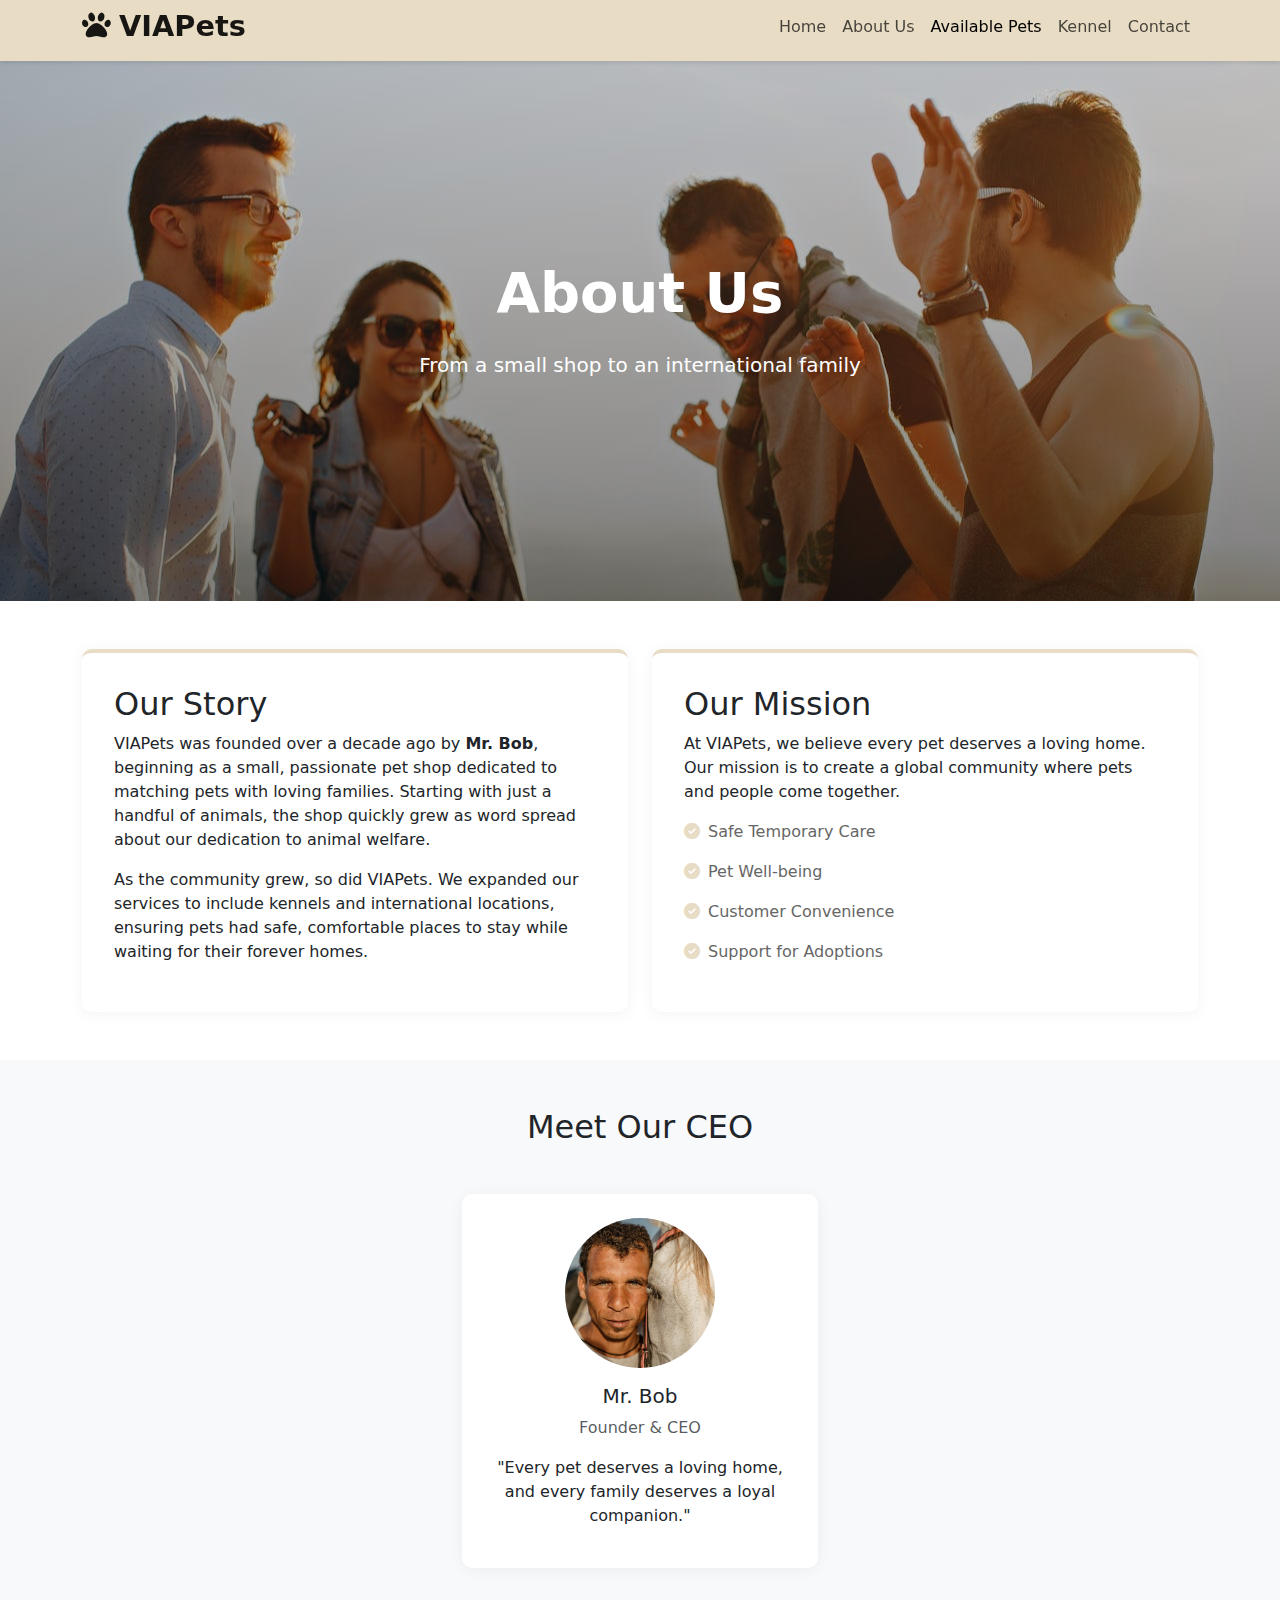
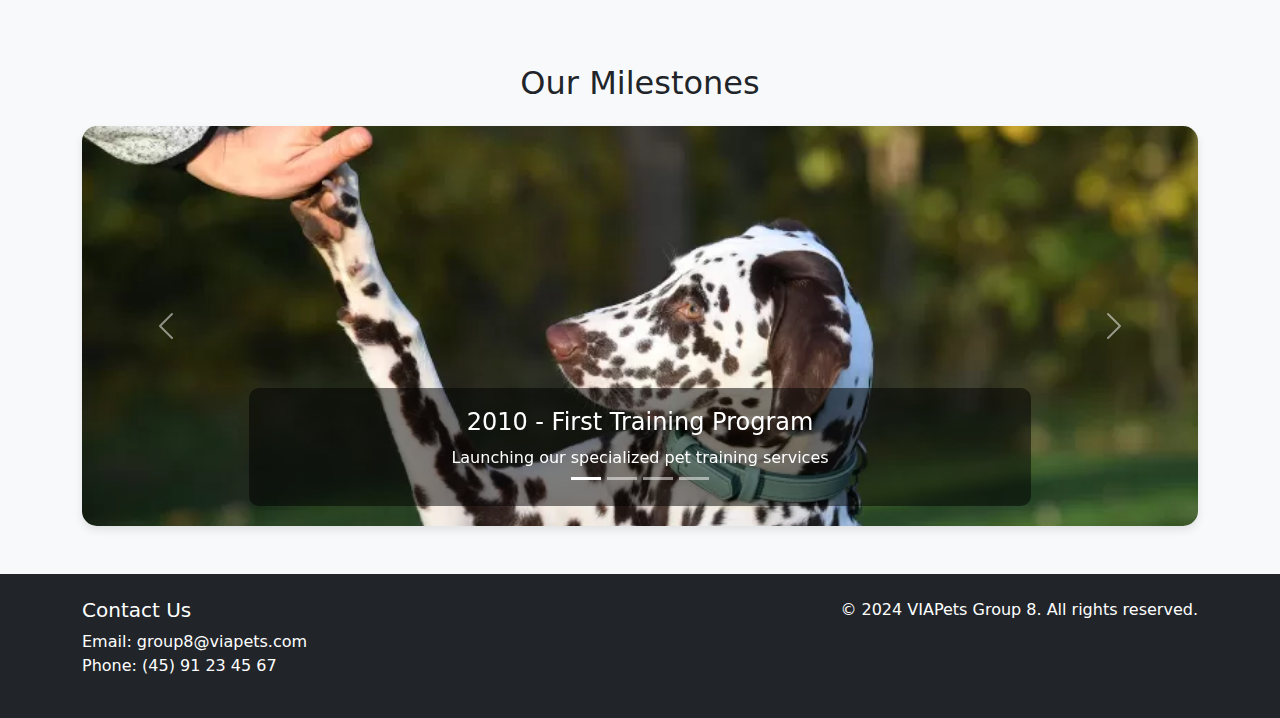
<file: pages/about_via_pets.html>
<!DOCTYPE html>
<html lang="en">
  <head>
    <meta charset="UTF-8" />
    <meta name="viewport" content="width=device-width, initial-scale=1.0" />
    <title>VIAPets - Our Story</title>
    <link
      href="https://cdn.jsdelivr.net/npm/bootstrap@5.3.3/dist/css/bootstrap.min.css"
      rel="stylesheet"
    />
    <link href="/styles/style.css" rel="stylesheet" />
    <link href="/styles/about_via_pets_styles.css" rel="stylesheet" />
    <link
      rel="stylesheet"
      href="https://cdnjs.cloudflare.com/ajax/libs/font-awesome/6.0.0/css/all.min.css"
    />
  </head>

  <body>
    <!-- Navigation Bar -->
    <nav class="navbar navbar-expand-lg navbar-dark custom-bg sticky-top">
      <div class="container">
        <a class="navbar-brand" href="/pages/index.html">
          <i class="fas fa-paw me-2"></i>VIAPets
        </a>
        <button
          class="navbar-toggler"
          type="button"
          data-bs-toggle="collapse"
          data-bs-target="#navbarNav"
        >
          <span class="navbar-toggler-icon"></span>
        </button>
        <div class="collapse navbar-collapse" id="navbarNav">
          <ul class="navbar-nav ms-auto">
            <li class="nav-item">
              <a class="nav-link" href="/pages/index.html">Home</a>
            </li>
            <li class="nav-item">
              <a class="nav-link" href="/pages/about_via_pets.html">About Us</a>
            </li>
            <li class="nav-item">
              <a class="nav-link active" href="/pages/pets.html"
                >Available Pets</a
              >
            </li>
            <li class="nav-item">
              <a class="nav-link" href="/pages/kennel.html">Kennel</a>
            </li>
            <li class="nav-item">
              <a class="nav-link" href="/pages/contact.html">Contact</a>
            </li>
          </ul>
        </div>
      </div>
    </nav>
    <!-- Hero Section -->
    <header class="about-hero-section text-white text-center">
      <div class="container">
        <h1 class="display-4 mb-4 fw-bold">About Us</h1>
        <p class="lead mb-4">From a small shop to an international family</p>
      </div>
    </header>

    <!-- Main Content -->
    <div class="container my-5">
      <div class="row g-4">
        <div class="col-lg-6">
          <div class="content-card">
            <h2>Our Story</h2>
            <p>
              VIAPets was founded over a decade ago by <strong>Mr. Bob</strong>,
              beginning as a small, passionate pet shop dedicated to matching
              pets with loving families. Starting with just a handful of
              animals, the shop quickly grew as word spread about our dedication
              to animal welfare.
            </p>
            <p>
              As the community grew, so did VIAPets. We expanded our services to
              include kennels and international locations, ensuring pets had
              safe, comfortable places to stay while waiting for their forever
              homes.
            </p>
          </div>
        </div>
        <div class="col-lg-6">
          <div class="content-card">
            <h2>Our Mission</h2>
            <p>
              At VIAPets, we believe every pet deserves a loving home. Our
              mission is to create a global community where pets and people come
              together.
            </p>
            <ul class="vision-list">
              <li>
                <i class="fas fa-check-circle me-2"></i>Safe Temporary Care
              </li>
              <li><i class="fas fa-check-circle me-2"></i>Pet Well-being</li>
              <li>
                <i class="fas fa-check-circle me-2"></i>Customer Convenience
              </li>
              <li>
                <i class="fas fa-check-circle me-2"></i>Support for Adoptions
              </li>
            </ul>
          </div>
        </div>
      </div>
    </div>

    <!-- Team Section -->
    <section class="team-section py-5 bg-light">
      <div class="container">
        <h2 class="text-center mb-5">Meet Our CEO</h2>
        <div class="row justify-content-center">
          <div class="col-md-4">
            <div class="team-card">
              <img src="/img/MrBob.jpg" alt="Mr. Bob" class="team-img" />
              <h5>Mr. Bob</h5>
              <p class="text-muted">Founder & CEO</p>
              <p class="mt-3">
                "Every pet deserves a loving home, and every family deserves a
                loyal companion."
              </p>
            </div>
          </div>
        </div>
      </div>
    </section>

    <!-- Carousel Section -->
    <section class="carousel-section py-5">
      <div class="container">
        <h2 class="text-center mb-4">Our Milestones</h2>
        <div id="aboutCarousel" class="carousel slide" data-bs-ride="carousel">
          <div class="carousel-indicators">
            <button
              type="button"
              data-bs-target="#aboutCarousel"
              data-bs-slide-to="0"
              class="active"
            ></button>
            <button
              type="button"
              data-bs-target="#aboutCarousel"
              data-bs-slide-to="1"
            ></button>
            <button
              type="button"
              data-bs-target="#aboutCarousel"
              data-bs-slide-to="2"
            ></button>
            <button
              type="button"
              data-bs-target="#aboutCarousel"
              data-bs-slide-to="3"
            ></button>
          </div>

          <div class="carousel-inner">
            <div class="carousel-item active">
              <img
                src="/img/traenMedHund.jpg"
                class="d-block w-100"
                alt="Dog Training"
              />
              <div class="carousel-caption">
                <h5>2010 - First Training Program</h5>
                <p>Launching our specialized pet training services</p>
              </div>
            </div>

            <div class="carousel-item">
              <img
                src="/img/hvalpe - Schæferhund, stockhåret.jpg"
                class="d-block w-100"
                alt="German Shepherd"
              />
              <div class="carousel-caption">
                <h5>2012 - Breed Specialization</h5>
                <p>Expanding our expertise to specialized breed care</p>
              </div>
            </div>

            <div class="carousel-item">
              <img
                src="/img/Mittelspitz.jpg"
                class="d-block w-100"
                alt="Mittelspitz"
              />
              <div class="carousel-caption">
                <h5>2015 - European Expansion</h5>
                <p>Introducing rare European breeds to our family</p>
              </div>
            </div>

            <div class="carousel-item">
              <img
                src="/img/capybara_rodent_image.jpg"
                class="d-block w-100"
                alt="Capybara"
              />
              <div class="carousel-caption">
                <h5>2018 - Exotic Pet Program</h5>
                <p>Launching our exotic pets adoption program</p>
              </div>
            </div>
          </div>

          <button
            class="carousel-control-prev"
            type="button"
            data-bs-target="#aboutCarousel"
            data-bs-slide="prev"
          >
            <span class="carousel-control-prev-icon"></span>
            <span class="visually-hidden">Previous</span>
          </button>
          <button
            class="carousel-control-next"
            type="button"
            data-bs-target="#aboutCarousel"
            data-bs-slide="next"
          >
            <span class="carousel-control-next-icon"></span>
            <span class="visually-hidden">Next</span>
          </button>
        </div>
      </div>
    </section>

    <!-- Footer -->
    <footer class="bg-dark text-white py-4">
      <div class="container">
        <div class="row">
          <div class="col-md-6">
            <h5>Contact Us</h5>
            <p>Email: group8@viapets.com<br />Phone: (45) 91 23 45 67</p>
          </div>
          <div class="col-md-6 text-md-end">
            <p>© 2024 VIAPets Group 8. All rights reserved.</p>
          </div>
        </div>
      </div>
    </footer>

    <script src="https://cdn.jsdelivr.net/npm/bootstrap@5.3.3/dist/js/bootstrap.bundle.min.js"></script>
  </body>
</html>
</file>
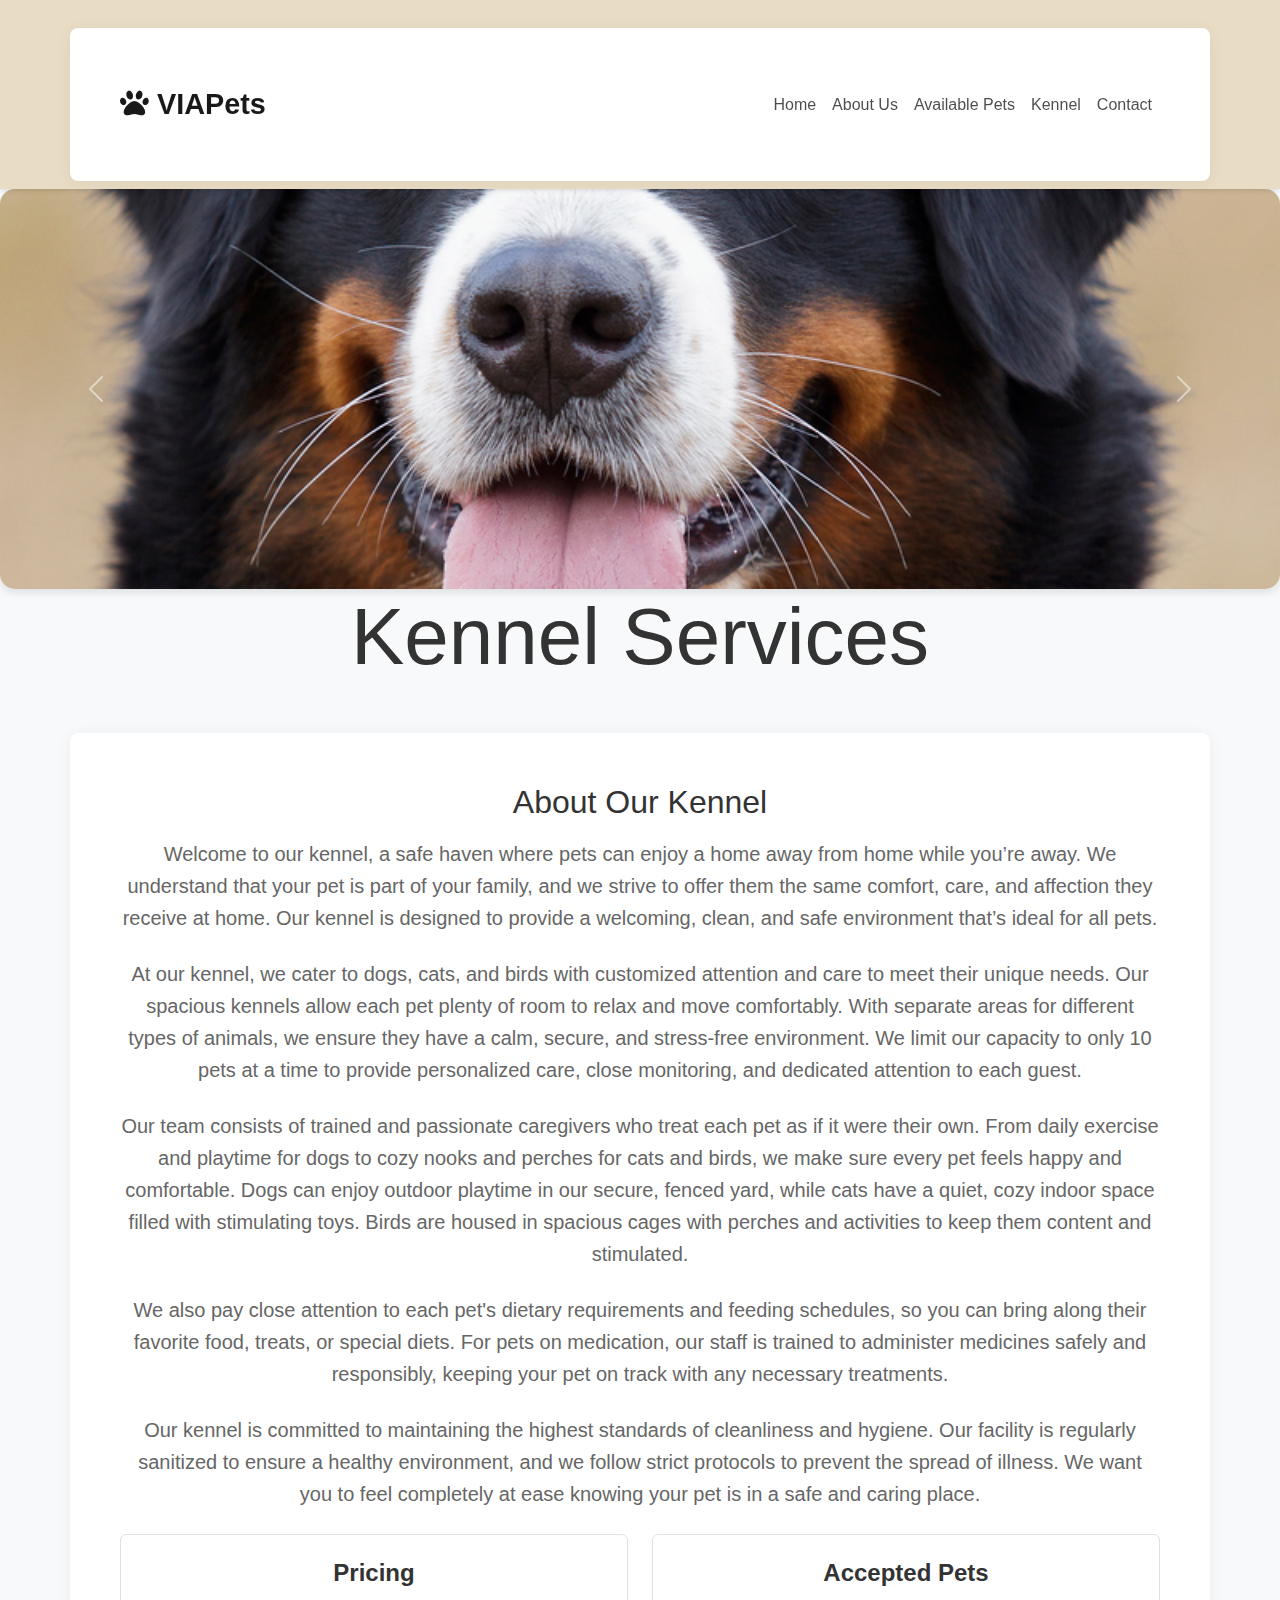
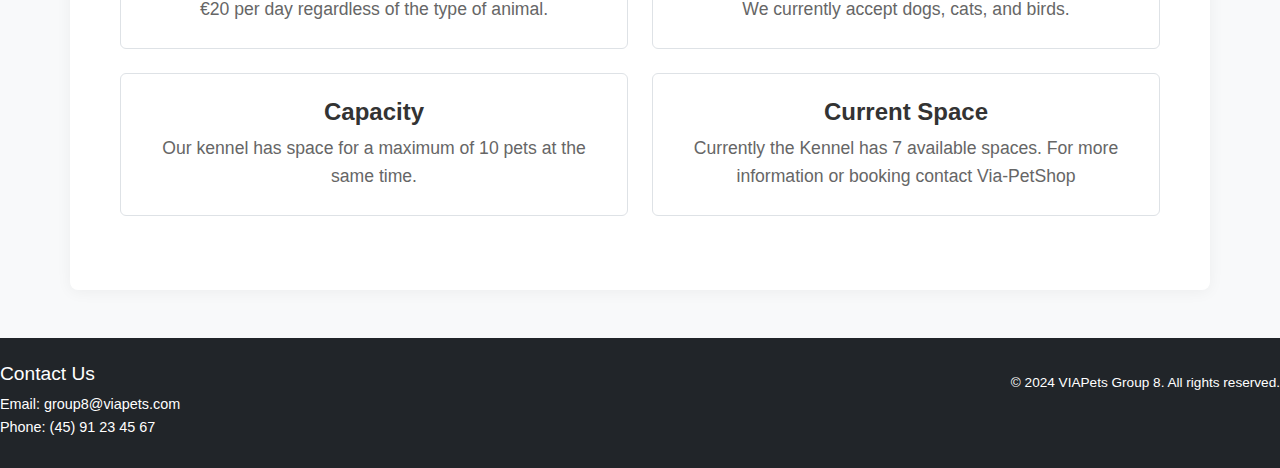
<file: pages/kennel.html>
<!DOCTYPE html>
<html lang="en">
  <head>
    <meta charset="UTF-8" />
    <meta name="viewport" content="width=device-width, initial-scale=1" />
    <link
      href="https://cdn.jsdelivr.net/npm/bootstrap@5.3.3/dist/css/bootstrap.min.css"
      rel="stylesheet"
      integrity="sha384-QWTKZyjpPEjISv5WaRU9OFeRpok6YctnYmDr5pNlyT2bRjXh0JMhjY6hW+ALEwIH"
      crossorigin="anonymous"
    />
    <link href="/styles/kennel.css" type="text/css" rel="stylesheet" />
    <script
      src="https://cdn.jsdelivr.net/npm/bootstrap@5.3.3/dist/js/bootstrap.bundle.min.js"
      integrity="sha384-YvpcrYf0tY3lHB60NNkmXc5s9fDVZLESaAA55NDzOxhy9GkcIdslK1eN7N6jIeHz"
      crossorigin="anonymous"
    ></script>
    <link
      rel="stylesheet"
      href="https://cdnjs.cloudflare.com/ajax/libs/font-awesome/6.0.0/css/all.min.css"
    />

    <title>Kennel Services-VIAPets</title>
  </head>
  <body>
    <!-- Navigation Bar -->
    <nav class="navbar navbar-expand-lg navbar-dark custom-bg sticky-top">
      <div class="container">
        <a class="navbar-brand" href="/pages/index.html">
          <i class="fas fa-paw me-2"></i>VIAPets
        </a>
        <button
          class="navbar-toggler"
          type="button"
          data-bs-toggle="collapse"
          data-bs-target="#navbarNav"
        >
          <span class="navbar-toggler-icon"></span>
        </button>
        <div class="collapse navbar-collapse" id="navbarNav">
          <ul class="navbar-nav ms-auto">
            <li class="nav-item">
              <a class="nav-link" href="/pages/index.html">Home</a>
            </li>
            <li class="nav-item">
              <a class="nav-link" href="/pages/about_via_pets.html">About Us</a>
            </li>
            <li class="nav-item">
              <a class="nav-link" href="/pages/pets.html">Available Pets</a>
            </li>
            <li class="nav-item">
              <a class="nav-link active" href="/pages/kennel.html">Kennel</a>
            </li>
            <li class="nav-item">
              <a class="nav-link" href="/pages/contact.html">Contact</a>
            </li>
          </ul>
        </div>
      </div>
    </nav>

    <!-- Carousel-autoplay-slide-show-component of the banner pictures -->
    <div id="carousel" class="carousel slide" data-bs-ride="carousel">
      <div class="carousel-inner">
        <div class="carousel-item active">
          <img src="/img/BernerSennenhund.jpg" alt="DogBanner" />
        </div>
        <div class="carousel-item">
          <img src="/img/COLLIE.jpg" alt="CatBanner" />
        </div>
        <div class="carousel-item">
          <img src="/img/bird_image.jpg" alt="BirdBanner" />
        </div>
      </div>
      <button
        class="carousel-control-prev"
        type="button"
        data-bs-target="#carousel"
        data-bs-slide="prev"
      >
        <span class="carousel-control-prev-icon" aria-hidden="true"></span>
        <span class="visually-hidden">Previous</span>
      </button>
      <button
        class="carousel-control-next"
        type="button"
        data-bs-target="#carousel"
        data-bs-slide="next"
      >
        <span class="carousel-control-next-icon" aria-hidden="true"></span>
        <span class="visually-hidden">Next</span>
      </button>
    </div>
    <div class="pagetitle text-center pagetitle-expand-lg bg-body-tertiary">
      <h1 class="display-1 display-md-3 display-lg-5">Kennel Services</h1>
    </div>
    <!-- Kennel description part -->
    <section class="kennel-description container my-5">
      <div class="row">
        <div class="col-12 text-center">
          <h2 class="fs-2 fs-md-3 mb-3">About Our Kennel</h2>
          <p class="fs-5 fs-md-4 mb-4">
            Welcome to our kennel, a safe haven where pets can enjoy a home away
            from home while you’re away. We understand that your pet is part of
            your family, and we strive to offer them the same comfort, care, and
            affection they receive at home. Our kennel is designed to provide a
            welcoming, clean, and safe environment that’s ideal for all pets.
          </p>
          <p class="fs-5 fs-md-4 mb-4">
            At our kennel, we cater to dogs, cats, and birds with customized
            attention and care to meet their unique needs. Our spacious kennels
            allow each pet plenty of room to relax and move comfortably. With
            separate areas for different types of animals, we ensure they have a
            calm, secure, and stress-free environment. We limit our capacity to
            only 10 pets at a time to provide personalized care, close
            monitoring, and dedicated attention to each guest.
          </p>
          <p class="fs-5 fs-md-4 mb-4">
            Our team consists of trained and passionate caregivers who treat
            each pet as if it were their own. From daily exercise and playtime
            for dogs to cozy nooks and perches for cats and birds, we make sure
            every pet feels happy and comfortable. Dogs can enjoy outdoor
            playtime in our secure, fenced yard, while cats have a quiet, cozy
            indoor space filled with stimulating toys. Birds are housed in
            spacious cages with perches and activities to keep them content and
            stimulated.
          </p>
          <p class="fs-5 fs-md-4 mb-4">
            We also pay close attention to each pet's dietary requirements and
            feeding schedules, so you can bring along their favorite food,
            treats, or special diets. For pets on medication, our staff is
            trained to administer medicines safely and responsibly, keeping your
            pet on track with any necessary treatments.
          </p>
          <p class="fs-5 fs-md-4 mb-4">
            Our kennel is committed to maintaining the highest standards of
            cleanliness and hygiene. Our facility is regularly sanitized to
            ensure a healthy environment, and we follow strict protocols to
            prevent the spread of illness. We want you to feel completely at
            ease knowing your pet is in a safe and caring place.
          </p>
        </div>

        <!-- Price field-->
        <div class="col-12 col-md-6">
          <div class="info-box p-4 border rounded text-center mb-4">
            <h3 class="fs-4 mb-2">Pricing</h3>
            <p class="mb-0">€20 per day regardless of the type of animal.</p>
          </div>
        </div>
        <!-- Allowed pets field-->
        <div class="col-12 col-md-6">
          <div class="info-box p-4 border rounded text-center mb-4">
            <h3 class="fs-4 mb-2">Accepted Pets</h3>
            <p class="mb-0">We currently accept dogs, cats, and birds.</p>
          </div>
        </div>
        <!-- Capacity field-->
        <div class="col-12 col-md-6">
          <div class="info-box p-4 border rounded text-center mb-4">
            <h3 class="fs-4 mb-2">Capacity</h3>
            <p class="mb-0">
              Our kennel has space for a maximum of 10 pets at the same time.
            </p>
          </div>
        </div>
        <!-- Current space field-->
        <div class="col-12 col-md-6">
          <div class="info-box p-4 border rounded text-center mb-4">
            <h3 class="fs-4 mb-2">Current Space</h3>
            <p class="mb-0">
              Currently the Kennel has 7 available spaces. For more information
              or booking contact Via-PetShop
            </p>
          </div>
        </div>
      </div>
    </section>
    <!-- Footer field for cantacts -->
    <footer class="bg-dark text-white py-4">
      <div class="container-footer">
        <div class="row">
          <div class="col-md-6">
            <h5>Contact Us</h5>
            <p>
              Email: group8@viapets.com<br />
              Phone: (45) 91 23 45 67
            </p>
          </div>
          <div class="col-md-6 text-md-end">
            <p>© 2024 VIAPets Group 8. All rights reserved.</p>
          </div>
        </div>
      </div>
    </footer>
  </body>
</html>
</file>
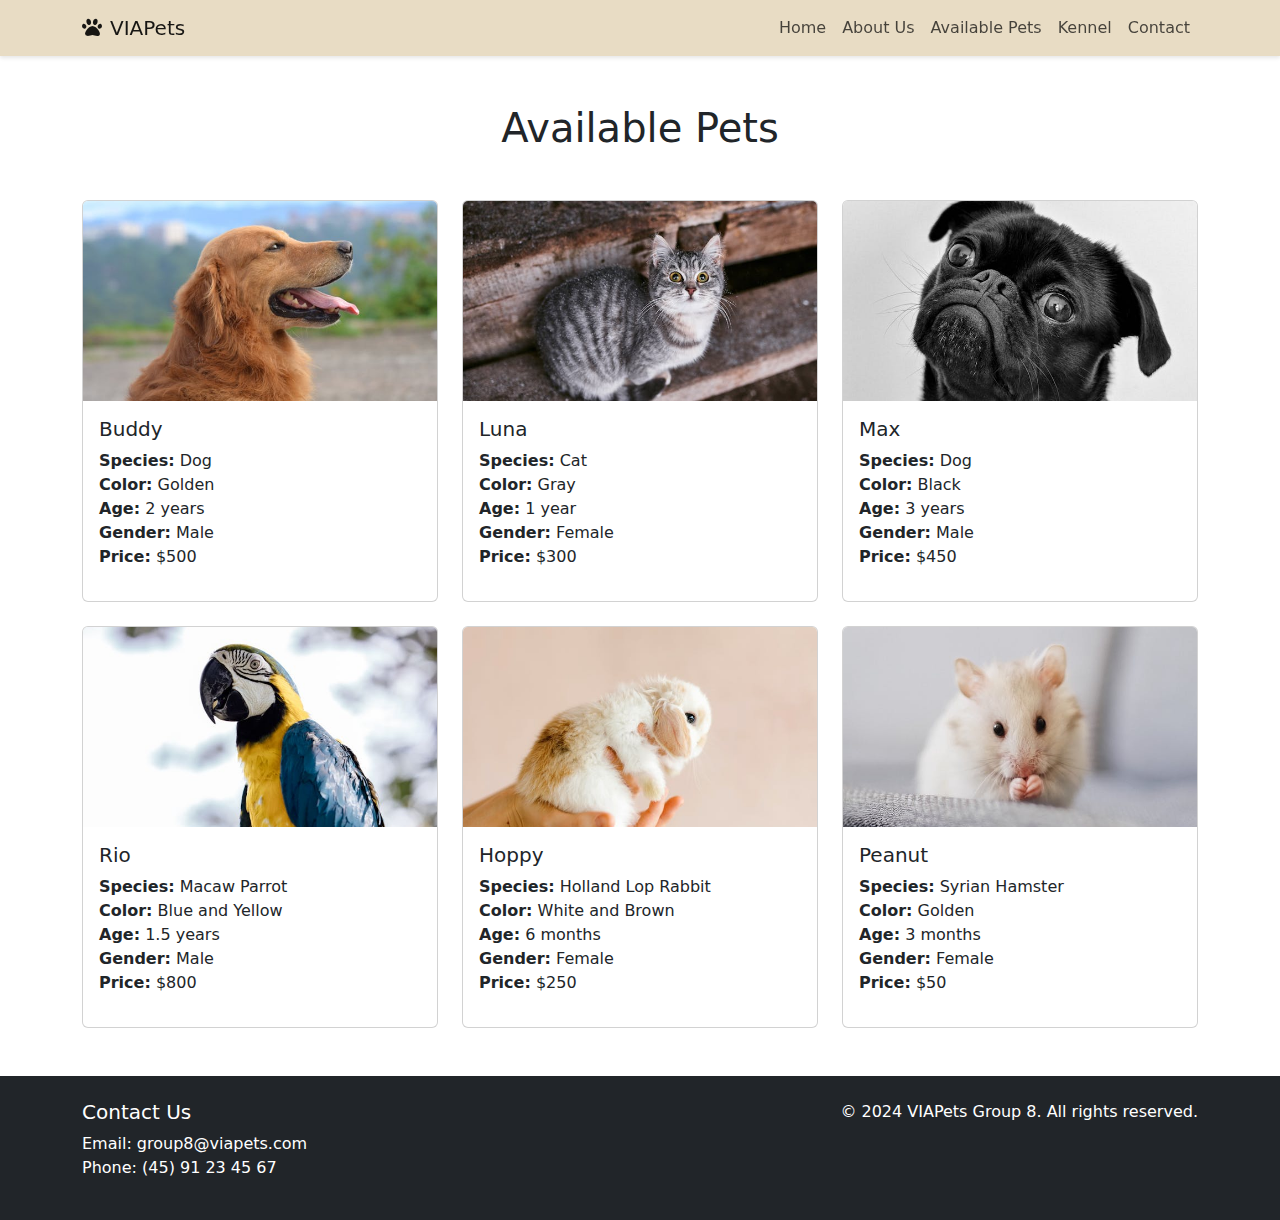
<file: pages/pets.html>
<!DOCTYPE html>
<html lang="en">
  <head>
    <meta charset="UTF-8" />
    <meta name="viewport" content="width=device-width, initial-scale=1.0" />
    <title>Available Pets - VIAPets</title>
    <link
      href="https://cdn.jsdelivr.net/npm/bootstrap@5.3.3/dist/css/bootstrap.min.css"
      rel="stylesheet"
    />
    <link
      rel="stylesheet"
      href="https://cdnjs.cloudflare.com/ajax/libs/font-awesome/6.0.0/css/all.min.css"
    />
    <link href="/styles/style.css" rel="stylesheet" />
  </head>
  <body>
    <!-- Navigation Bar -->
    <nav class="navbar navbar-expand-lg navbar-dark custom-bg sticky-top">
      <div class="container">
        <a class="navbar-brand" href="/pages/index.html">
          <i class="fas fa-paw me-2"></i>VIAPets
        </a>
        <button
          class="navbar-toggler"
          type="button"
          data-bs-toggle="collapse"
          data-bs-target="#navbarNav"
        >
          <span class="navbar-toggler-icon"></span>
        </button>
        <div class="collapse navbar-collapse" id="navbarNav">
          <ul class="navbar-nav ms-auto">
            <li class="nav-item">
              <a class="nav-link" href="/pages/index.html">Home</a>
            </li>
            <li class="nav-item">
              <a class="nav-link" href="/pages/about_via_pets.html">About Us</a>
            </li>
            <li class="nav-item">
              <a class="nav-link active" href="/pages/pets.html"
                >Available Pets</a
              >
            </li>
            <li class="nav-item">
              <a class="nav-link" href="/pages/kennel.html">Kennel</a>
            </li>
            <li class="nav-item">
              <a class="nav-link" href="/pages/contact.html">Contact</a>
            </li>
          </ul>
        </div>
      </div>
    </nav>

    <!-- Pets Section -->
    <section class="py-5">
      <div class="container">
        <h1 class="text-center mb-5">Available Pets</h1>
        <div class="row g-4">
          <!-- Pet Card 1 -->
          <div class="col-md-6 col-lg-4">
            <div class="card h-100">
              <img
                src="/img/Golden_buddy.jpg"
                class="card-img-top"
                alt="Buddy"
              />
              <div class="card-body">
                <h5 class="card-title">Buddy</h5>
                <ul class="list-unstyled">
                  <li><strong>Species:</strong> Dog</li>
                  <li><strong>Color:</strong> Golden</li>
                  <li><strong>Age:</strong> 2 years</li>
                  <li><strong>Gender:</strong> Male</li>
                  <li><strong>Price:</strong> $500</li>
                </ul>
              </div>
            </div>
          </div>

          <!-- Pet Card 2 -->
          <div class="col-md-6 col-lg-4">
            <div class="card h-100">
              <img src="/img/Gray_Cat.jpg" class="card-img-top" alt="Luna" />
              <div class="card-body">
                <h5 class="card-title">Luna</h5>
                <ul class="list-unstyled">
                  <li><strong>Species:</strong> Cat</li>
                  <li><strong>Color:</strong> Gray</li>
                  <li><strong>Age:</strong> 1 year</li>
                  <li><strong>Gender:</strong> Female</li>
                  <li><strong>Price:</strong> $300</li>
                </ul>
              </div>
            </div>
          </div>

          <!-- Pet Card 3 -->
          <div class="col-md-6 col-lg-4">
            <div class="card h-100">
              <img src="/img/Max_black.jpg" class="card-img-top" alt="Max" />
              <div class="card-body">
                <h5 class="card-title">Max</h5>
                <ul class="list-unstyled">
                  <li><strong>Species:</strong> Dog</li>
                  <li><strong>Color:</strong> Black</li>
                  <li><strong>Age:</strong> 3 years</li>
                  <li><strong>Gender:</strong> Male</li>
                  <li><strong>Price:</strong> $450</li>
                </ul>
              </div>
            </div>
          </div>

          <!-- Pet Card 4 (Parrot) -->
          <div class="col-md-6 col-lg-4">
            <div class="card h-100">
              <img
                src="/img/Parrot.jpg"
                class="card-img-top parrot-image"
                alt="Rio"
              />
              <div class="card-body">
                <h5 class="card-title">Rio</h5>
                <ul class="list-unstyled">
                  <li><strong>Species:</strong> Macaw Parrot</li>
                  <li><strong>Color:</strong> Blue and Yellow</li>
                  <li><strong>Age:</strong> 1.5 years</li>
                  <li><strong>Gender:</strong> Male</li>
                  <li><strong>Price:</strong> $800</li>
                </ul>
              </div>
            </div>
          </div>

          <!-- Pet Card 5 (Rabbit) -->
          <div class="col-md-6 col-lg-4">
            <div class="card h-100">
              <img src="/img/Rabbit.jpg" class="card-img-top" alt="Hoppy" />
              <div class="card-body">
                <h5 class="card-title">Hoppy</h5>
                <ul class="list-unstyled">
                  <li><strong>Species:</strong> Holland Lop Rabbit</li>
                  <li><strong>Color:</strong> White and Brown</li>
                  <li><strong>Age:</strong> 6 months</li>
                  <li><strong>Gender:</strong> Female</li>
                  <li><strong>Price:</strong> $250</li>
                </ul>
              </div>
            </div>
          </div>

          <!-- Pet Card 6 (Hamster) -->
          <div class="col-md-6 col-lg-4">
            <div class="card h-100">
              <img src="/img/Hamster.jpg" class="card-img-top" alt="Peanut" />
              <div class="card-body">
                <h5 class="card-title">Peanut</h5>
                <ul class="list-unstyled">
                  <li><strong>Species:</strong> Syrian Hamster</li>
                  <li><strong>Color:</strong> Golden</li>
                  <li><strong>Age:</strong> 3 months</li>
                  <li><strong>Gender:</strong> Female</li>
                  <li><strong>Price:</strong> $50</li>
                </ul>
              </div>
            </div>
          </div>
        </div>
      </div>
    </section>

    <!-- Footer (same as index.html) -->
    <footer class="bg-dark text-white py-4">
      <div class="container">
        <div class="row">
          <div class="col-md-6">
            <h5>Contact Us</h5>
            <p>
              Email: group8@viapets.com<br />
              Phone: (45) 91 23 45 67
            </p>
          </div>
          <div class="col-md-6 text-md-end">
            <p>© 2024 VIAPets Group 8. All rights reserved.</p>
          </div>
        </div>
      </div>
    </footer>

    <script src="https://cdn.jsdelivr.net/npm/bootstrap@5.3.3/dist/js/bootstrap.bundle.min.js"></script>
  </body>
</html>
</file>
<file: styles/style.css>
/* Landing Section Styles */
.hero-section {
  font-family: "Arial", sans-serif;
  font-weight: bold;
  background: linear-gradient(rgba(0, 0, 0, 0.5), rgba(0, 0, 0, 0.5)),
    url("/img/pets-hero.png");
  background-size: cover;
  background-position: center;
  height: 80vh;
  display: flex;
  align-items: center;
  position: relative;
}

.hero-section::after {
  content: "";
  position: absolute;
  bottom: 0;
  left: 0;
  right: 0;
  height: 50px;
  background: linear-gradient(transparent, #fff);
}

.hero-buttons .btn {
  padding: 12px 30px;
  font-weight: 500;
  text-transform: uppercase;
  letter-spacing: 1px;
}

.custom-bg {
  background-color: #e8dcc4;
}

/* Card Hover Effect */
.card {
  transition: transform 0.3s ease;
}

.card:hover {
  transform: translateY(-5px);
}

.navbar {
  box-shadow: 0 2px 4px rgba(0, 0, 0, 0.1);
}

/* Custom Link Colors */
.navbar-dark .navbar-nav .nav-link {
  color: rgba(0, 0, 0, 0.7);
}

.navbar-dark .navbar-nav .nav-link:hover {
  color: rgba(0, 0, 0, 1);
}

/* Responsive Image Handling */
.card-img-top {
  height: 200px;
  object-fit: cover;
}

/* Footer */
footer {
  margin-top: auto;
}

/* General Body Setup */
body {
  min-height: 100vh;
  display: flex;
  flex-direction: column;
}

.parrot-image {
  height: 200px;
  object-fit: cover;
  object-position: center 15%;
}

/* Navbar text color */
.navbar-dark .navbar-nav .nav-link {
  color: rgba(0, 0, 0, 0.7);
}

.navbar-dark .navbar-nav .nav-link:hover {
  color: rgba(0, 0, 0, 1);
}

/* Brand name color */
.navbar-dark .navbar-brand {
  color: rgba(0, 0, 0, 0.9);
}

.location-item {
  border-left: 3px solid #e8dcc4;
  padding-left: 15px;
}

.location-item h6 {
  color: #000;
  font-weight: bold;
  margin-bottom: 10px;
}

/* Style the offcanvas button */
.btn-primary {
  background-color: #e8dcc4;
  border-color: #d8c8b0;
  color: #000;
}

.btn-primary:hover {
  background-color: #d8c8b0;
  border-color: #c8b8a0;
  color: #000;
}

/* Style the offcanvas itself */
.offcanvas {
  max-width: 350px;
}

.offcanvas-header {
  background-color: #e8dcc4;
}

.location-item p {
  color: #666;
  margin-bottom: 0;
}

/* Carousel Styling */
.carousel-section {
  background-color: #f8f9fa;
}

.carousel-inner {
  border-radius: 15px;
  overflow: hidden;
  box-shadow: 0 4px 8px rgba(0, 0, 0, 0.1);
}

.carousel-item {
  height: 400px;
}

.carousel-item img {
  object-fit: cover;
  height: 100%;
}

.carousel-caption {
  background: rgba(0, 0, 0, 0.5);
  border-radius: 10px;
  padding: 20px;
}

.carousel-caption h5 {
  font-size: 1.5rem;
  margin-bottom: 10px;
}

.carousel-indicators {
  bottom: 20px;
}

/* Make carousel responsive */
@media (max-width: 768px) {
  .carousel-item {
    height: 300px;
  }

  .carousel-caption h5 {
    font-size: 1.2rem;
  }

  .carousel-caption p {
    font-size: 0.9rem;
  }
}

/* History Section Styling */
.history-section {
  background-color: #f8f9fa;
}

.divider {
  width: 60px;
  height: 3px;
  background-color: #e8dcc4;
  margin-bottom: 20px;
}

.history-card {
  background: white;
  padding: 25px;
  border-radius: 10px;
  box-shadow: 0 2px 15px rgba(0, 0, 0, 0.05);
  height: 100%;
  transition: transform 0.3s ease;
  border-top: 4px solid #e8dcc4;
}

.history-card:hover {
  transform: translateY(-5px);
}

.history-card .year {
  color: #e8dcc4;
  font-size: 1.5rem;
  font-weight: bold;
  margin-bottom: 10px;
}

.history-card h5 {
  color: #333;
  margin-bottom: 15px;
}

.history-card p {
  color: #666;
  font-size: 0.95rem;
  line-height: 1.6;
}

.history-quote {
  font-size: 1.2rem;
  font-style: italic;
  color: #555;
  margin-bottom: 10px;
}

.history-attribution {
  color: #888;
  font-weight: 500;
}

/* Responsive adjustments */
@media (max-width: 768px) {
  .history-card {
    margin-bottom: 20px;
  }

  .history-quote {
    font-size: 1.1rem;
  }
}

/* Stats Section */
.stats-section {
  background-color: #fff;
}

.stat-item {
  padding: 20px;
  transition: transform 0.3s ease;
}

.stat-item:hover {
  transform: translateY(-5px);
}

.stat-item i {
  font-size: 2.5rem;
  color: #e8dcc4;
}

.stat-item h3 {
  font-size: 2rem;
  font-weight: bold;
  color: #333;
  margin: 10px 0;
}

.stat-item p {
  color: #666;
  font-size: 1.1rem;
  margin: 0;
}

/* Responsive Design */
@media (max-width: 768px) {
  .hero-section {
    height: 60vh;
  }

  .hero-buttons .btn {
    margin: 5px;
    padding: 10px 20px;
  }

  .stat-item h3 {
    font-size: 1.5rem;
  }

  .stat-item p {
    font-size: 0.9rem;
  }
}

/* Animations */
@keyframes fadeInUp {
  from {
    opacity: 0;
    transform: translateY(20px);
  }
  to {
    opacity: 1;
    transform: translateY(0);
  }
}

.hero-section h1,
.hero-section p,
.hero-section .hero-buttons {
  animation: fadeInUp 0.8s ease forwards;
}

.hero-section p {
  animation-delay: 0.2s;
}

.hero-section .hero-buttons {
  animation-delay: 0.4s;
}
</file>
<file: styles/about_via_pets_styles.css>
* {
  padding: 0;
  margin: 0;
}

/* Carousel */
.carousel-item img {
  height: 500px; /* height for carousel images */
  object-fit: cover;
}
footer {
  background-color: #17a2b8;
  color: white;
}
#carouselExampleIndicators {
  margin: 0 auto;
}

.about-hero-section {
  background: linear-gradient(rgba(0, 0, 0, 0.2), rgba(0, 0, 0, 0.5)),
    url("/img/about-hero.jpg");
  background-size: cover;
  background-position: center;
  height: 60vh;
  display: flex;
  align-items: center;
  position: relative;
}

.content-card {
  background: white;
  padding: 2rem;
  border-radius: 10px;
  box-shadow: 0 2px 15px rgba(0, 0, 0, 0.05);
  height: 100%;
  border-top: 4px solid #e8dcc4;
}

.vision-list {
  list-style: none;
  padding: 0;
}

.vision-list li {
  margin-bottom: 1rem;
  color: #666;
}

.vision-list i {
  color: #e8dcc4;
}

.team-section {
  background-color: #f8f9fa;
}

.team-card {
  background: white;
  padding: 1.5rem;
  border-radius: 10px;
  text-align: center;
  box-shadow: 0 2px 15px rgba(0, 0, 0, 0.05);
  transition: transform 0.3s ease;
}

.team-card:hover {
  transform: translateY(-5px);
}

.team-img {
  width: 150px;
  height: 150px;
  border-radius: 50%;
  margin-bottom: 1rem;
  object-fit: cover;
}

.carousel-section {
  background-color: #f8f9fa;
}

.carousel-item {
  height: 400px;
}

.carousel-item img {
  object-fit: cover;
  height: 100%;
}

.carousel-caption {
  background: rgba(0, 0, 0, 0.5);
  border-radius: 10px;
  padding: 20px;
}

@media (max-width: 768px) {
  .about-hero-section {
    height: 40vh;
  }

  .carousel-item {
    height: 300px;
  }
}

.navbar {
  background-color: #e8dcc4;
  margin-top: 0;
  padding-top: 0;
}

.navbar-brand {
  font-weight: bold;
  font-size: 1.5rem;
  color: rgba(0, 0, 0, 0.7);
}

.navbar-nav .nav-link {
  color: rgba(0, 0, 0, 0.7);
  font-weight: 500;
  transition: color 0.3s ease;
}

.navbar-nav .nav-link.active,
.navbar-nav .nav-link:hover {
  color: rgba(0, 0, 0, 1);
}

.navbar-toggler {
  border-color: rgba(0, 0, 0, 0.7);
}

.navbar-toggler-icon {
  background-image: url("data:image/svg+xml,%3Csvg xmlns='http://www.w3.org/2000/svg' viewBox='0 0 30 30'%3E%3Cpath stroke='rgba(0, 0, 0, 0.7)' stroke-width='2' d='M4 7h22M4 15h22M4 23h22'/%3E%3C/svg%3E");
}

@media (min-width: 992px) {
  .navbar-brand {
    font-size: 1.8rem;
  }
}
</file>
<file: styles/kennel.css>
* {
  box-sizing: border-box;
  margin: 0;
  padding: 0;
}

body {
  font-family: Arial, sans-serif;
  background-color: #f8f9fa;
  color: #333;
  overflow-x: hidden;
}

.custom-bg {
  background-color: #e8dcc4;
}

.navbar {
  box-shadow: 0 2px 4px rgba(0, 0, 0, 0.1);
}

.navbar-brand {
  font-weight: bold;
  font-size: 1.5rem;
  color: rgba(0, 0, 0, 0.7);
}

.navbar-dark .navbar-nav .nav-link {
  color: rgba(0, 0, 0, 0.7);
}

.navbar-dark .navbar-nav .nav-link:hover {
  color: rgba(0, 0, 0, 1);
}

.navbar-dark .navbar-brand {
  color: rgba(0, 0, 0, 0.9);
}

.navbar-toggler {
  border-color: rgba(0, 0, 0, 0.7);
}

.navbar-toggler-icon {
  background-image: url("data:image/svg+xml,%3Csvg xmlns='http://www.w3.org/2000/svg' viewBox='0 0 30 30'%3E%3Cpath stroke='rgba(0, 0, 0, 0.7)' stroke-width='2' d='M4 7h22M4 15h22M4 23h22'/%3E%3C/svg%3E");
}

.carousel-section {
  background-color: #f8f9fa;
}

.carousel-inner {
  border-radius: 15px;
  overflow: hidden;
  box-shadow: 0 4px 8px rgba(0, 0, 0, 0.1);
}

.carousel-item {
  height: 400px;
}

.carousel-item img {
  object-fit: cover;
  height: 100%;
  width: 100%;
}

.carousel-caption {
  background: rgba(0, 0, 0, 0.5);
  border-radius: 10px;
  padding: 20px;
}

.carousel-caption h5 {
  font-size: 1.5rem;
  margin-bottom: 10px;
}

.carousel-indicators {
  bottom: 20px;
}

.container-fluid {
  background-color: #e8dcc4;
  height: 100%;
  padding: 0;
}

.container {
  background-color: white;
  padding: 30px;
  border-radius: 8px;
  box-shadow: 0 2px 15px rgba(0, 0, 0, 0.05);
  margin-top: 20px;
}

h1,
h2 {
  color: #333;
}

p {
  line-height: 1.6;
  color: #666;
}

.info-box {
  background-color: #fff;
  color: #333;
  padding: 20px;
  border: 1px solid #e8dcc4;
  border-radius: 8px;
  margin-bottom: 20px;
  transition: transform 0.3s ease;
}

.info-box:hover {
  transform: translateY(-5px);
  box-shadow: 0 2px 15px rgba(0, 0, 0, 0.05);
}

.info-box h3 {
  color: #333;
  font-weight: 600;
  margin-bottom: 10px;
}

.info-box p {
  color: #666;
  font-size: 1.1rem;
}

footer {
  background-color: #343a40;
  color: #fff;
  padding: 20px 0;
}

footer h5 {
  font-size: 1.2rem;
  color: #fff;
}

footer p {
  font-size: 0.9rem;
  margin: 5px 0;
  color: #fff;
}

footer .text-md-end p {
  font-size: 0.85rem;
  margin-top: 10px;
}

@media (min-width: 768px) {
  .container {
    padding: 50px;
  }

  .info-box {
    padding: 30px;
  }
}

@media (min-width: 992px) {
  .navbar-brand {
    font-size: 1.8rem;
  }
}

@media (max-width: 768px) {
  .carousel-item {
    height: 300px;
  }
}
</file>
